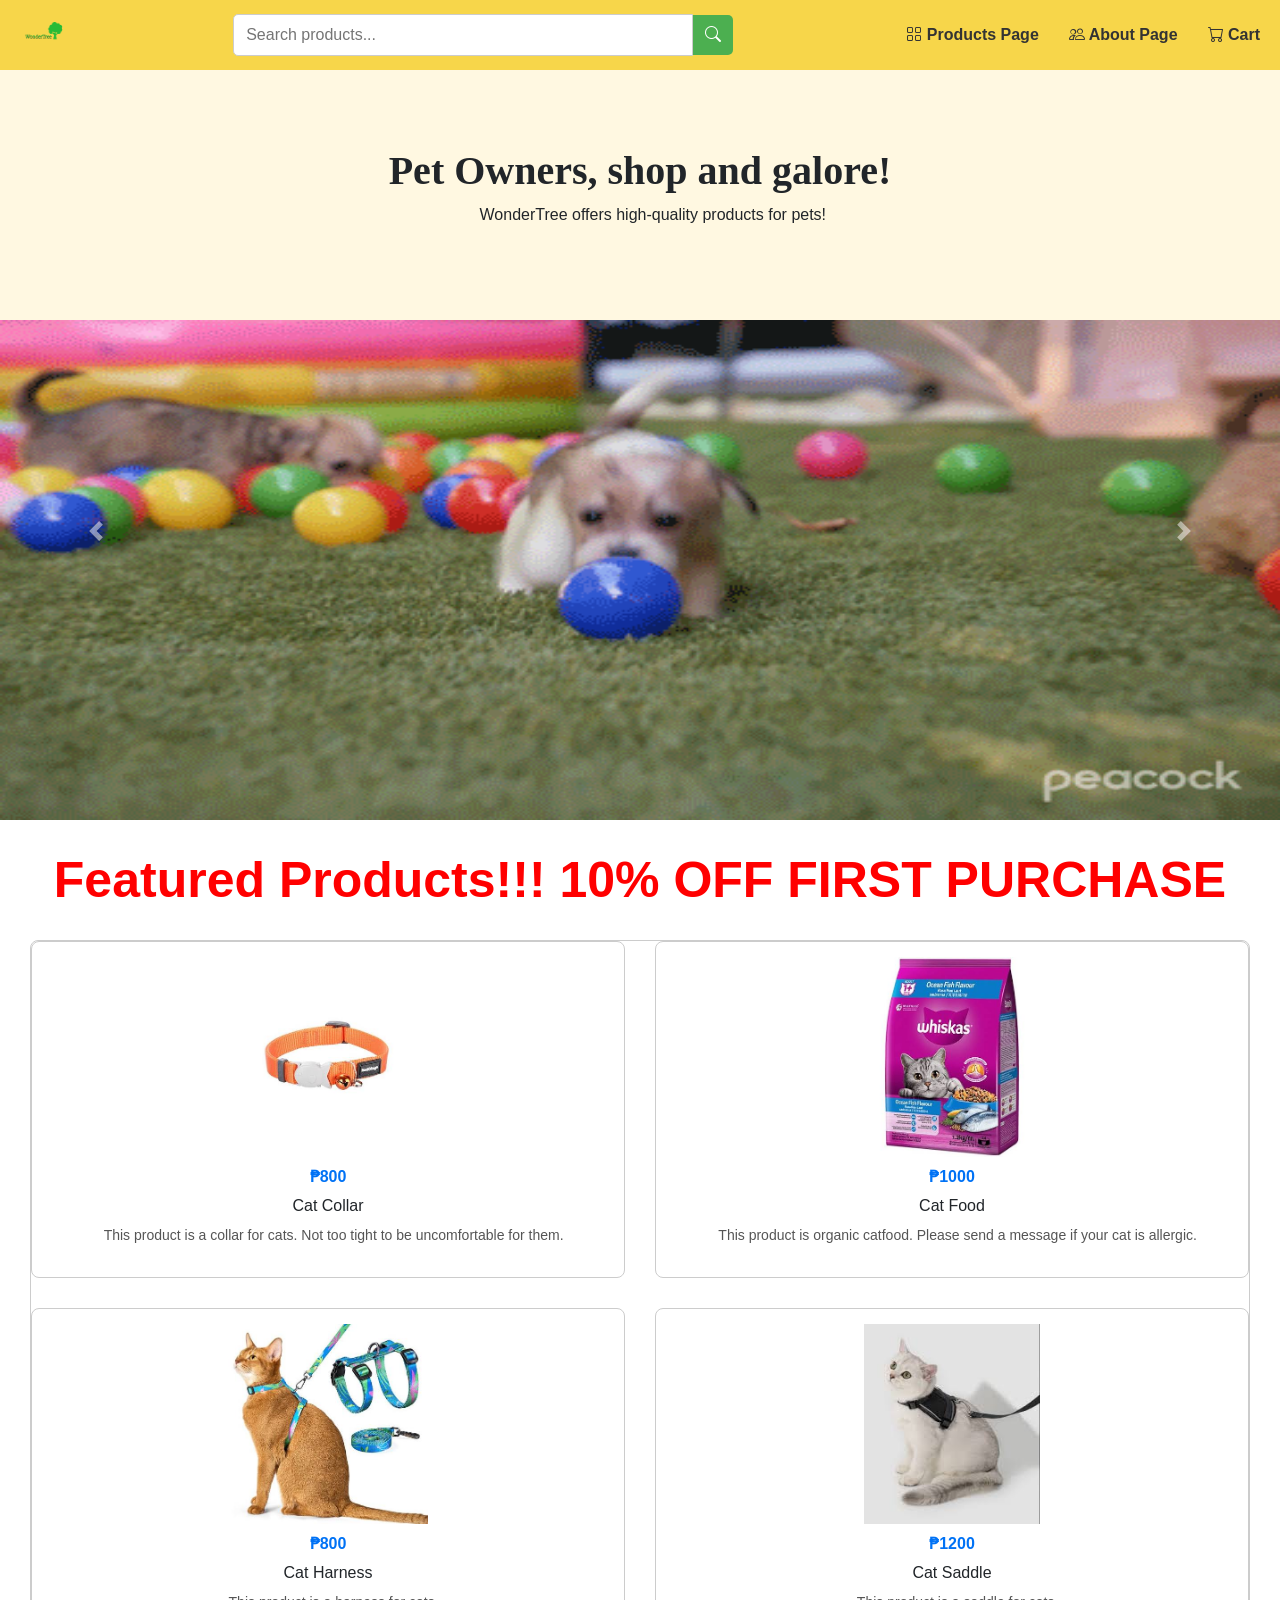
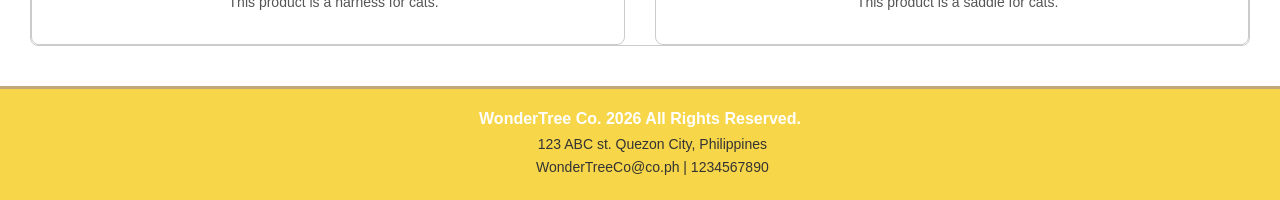
<file: index.html>
<!DOCTYPE html>
<html lang="en">
<head>
    <meta charset="UTF-8">
    <meta name="viewport" content="width=device-width, initial-scale=1, shrink-to-fit=no">
    <title>WonderTree | Home</title>
    <link rel="stylesheet" href="stylesheet.css">
    <link rel="stylesheet" href="https://cdn.jsdelivr.net/npm/bootstrap-icons@1.11.3/font/bootstrap-icons.min.css">
    <link rel="stylesheet" href="https://cdn.jsdelivr.net/npm/bootstrap@4.0.0/dist/css/bootstrap.min.css" integrity="sha384-Gn5384xqQ1aoWXA+058RXPxPg6fy4IWvTNh0E263XmFcJlSAwiGgFAW/dAiS6JXm" crossorigin="anonymous">
</head>
<body>
  <!--Logo, Search bar, and Redirect-->
  <header class="navbar">
    <a href="index.html">
      <img src="images/wondertree_logo.png" width="50px" alt="WonderTree Logo">
    </a>
    <!--Search container, Div contains submission icon. CSS Magnifying Icon-->
    <form class="search-container" id="search-container">
      <input type="search" class="search-bar" id="search-input" placeholder="Search products...">
      <button type="submit" class="search-icon">
        <i class="bi bi-search"></i>
      </button>
    </form>
    <nav class="desktop-nav">
      <a href="productspage.html">
        <i class="bi bi-grid"></i> Products Page
      </a>
      <a href="aboutpage.html">
        <i class="bi bi-people"></i> About Page
      </a>
      <a href="cartpage.html">
        <i class="bi bi-cart"></i> Cart
      </a>
    </nav>
    <nav class="mobile-nav">
      <button type="button" id="mobile-search-btn">
        <i class="bi bi-search"></i>
      </button>
      <a href="productspage.html">
        <i class="bi bi-grid"></i>
      </a>
      <a href="aboutpage.html">
        <i class="bi bi-people"></i>
      </a>
      <a href="cartpage.html">
        <i class="bi bi-cart"></i>
      </a>
    </nav>
  </header>
    <!--Carousel-->
    <section class="carousel">
        <h1>Pet Owners, shop and galore!</h1>
        <p>WonderTree offers high-quality products for pets!</p>

        <div id="carouselExampleControls" class="carousel slide" data-ride="carousel">
            <div class="carousel-inner">
              <div class="carousel-item active">
                <img class="d-block w-100" src="gif/dog-playing.gif" alt="First slide" id="caro1">
              </div>
              <div class="carousel-item">
                <img class="d-block w-100" src="gif/cat-playing.gif" alt="Second slide" id="caro2">
              </div>
              <div class="carousel-item">
                <img class="d-block w-100" src="gif/aquarium.gif" alt="Third slide" id="caro3">
              </div>
            </div>
            <a class="carousel-control-prev" href="#carouselExampleControls" role="button" data-slide="prev">
              <span class="carousel-control-prev-icon" aria-hidden="true"></span>
              <span class="sr-only">Previous</span>
            </a>
            <a class="carousel-control-next" href="#carouselExampleControls" role="button" data-slide="next">
              <span class="carousel-control-next-icon" aria-hidden="true"></span>
              <span class="sr-only">Next</span>
            </a>
          </div>
    </section>

    <!--Featured Products-->
    <article class="featured-grid" id="featured-grid"> 
      <h1>Featured Products!!! 10% OFF FIRST PURCHASE</h1>
      <!--Class featured-container will create the grid, class featured-card will format the feature cards-->
      <div class="featured-container">
        <!--Featured Product 1-->
        <div class="featured-card" id="featured-card-1">
          <!--JavaScript will target these fields later-->
          <div class="featured-img">
            <img src="" alt="Some Product Here">
          </div>
          <div class="featured-details">
            <h6 class="product-price">999,999 PHP</h6>
            <h6 class="product-name">Product Name</h6>
            <p class="product-desc">Product details</p>
          </div>
        </div>
        <!--Featured Product 2-->
        <div class="featured-card" id="featured-card-2">
          <!--JavaScript will target these fields later-->
          <div class="featured-img">
            <img src="" alt="Some Product Here">
          </div>
          <div class="featured-details">
            <h6 class="product-price">999,999 PHP</h6>
            <h6 class="product-name">Product Name</h6>
            <p class="product-desc">Product details</p>
          </div>
        </div>
        <!--Featured Product 3-->
        <div class="featured-card" id="featured-card-3">
          <!--JavaScript will target these fields later-->
          <div class="featured-img">
            <img src="" alt="Some Product Here">
          </div>
          <div class="featured-details">
            <h6 class="product-price">999,999 PHP</h6>
            <h6 class="product-name">Product Name</h6>
            <p class="product-desc">Product details</p>
          </div>
        </div>
        <!--Featured Product 4-->
        <div class="featured-card" id="featured-card-4">
          <!--JavaScript will target these fields later-->
          <div class="featured-img">
            <img src="" alt="Some Product Here">
          </div>
          <div class="featured-details">
            <h6 class="product-price">999,999 PHP</h6>
            <h6 class="product-name">Product Name</h6>
            <p class="product-desc">Product details</p>
          </div>
        </div>
      </div>  
    </article>

    <!--Forms and Copyright-->
    <footer>
      <!--Company Details-->
      <h6>WonderTree Co. 2026 All Rights Reserved.</h6>
      <p>123 ABC st. Quezon City, Philippines</p>
      <p>WonderTreeCo@co.ph | 1234567890</p>
    </footer>

    <script src="https://code.jquery.com/jquery-3.2.1.slim.min.js" integrity="sha384-KJ3o2DKtIkvYIK3UENzmM7KCkRr/rE9/Qpg6aAZGJwFDMVNA/GpGFF93hXpG5KkN" crossorigin="anonymous"></script>
    <script src="https://cdn.jsdelivr.net/npm/popper.js@1.12.9/dist/umd/popper.min.js" integrity="sha384-ApNbgh9B+Y1QKtv3Rn7W3mgPxhU9K/ScQsAP7hUibX39j7fakFPskvXusvfa0b4Q" crossorigin="anonymous"></script>
    <script src="https://cdn.jsdelivr.net/npm/bootstrap@4.0.0/dist/js/bootstrap.min.js" integrity="sha384-JZR6Spejh4U02d8jOt6vLEHfe/JQGiRRSQQxSfFWpi1MquVdAyjUar5+76PVCmYl" crossorigin="anonymous"></script>
    <script src="script.js"></script>
</body>
</html>
</file>
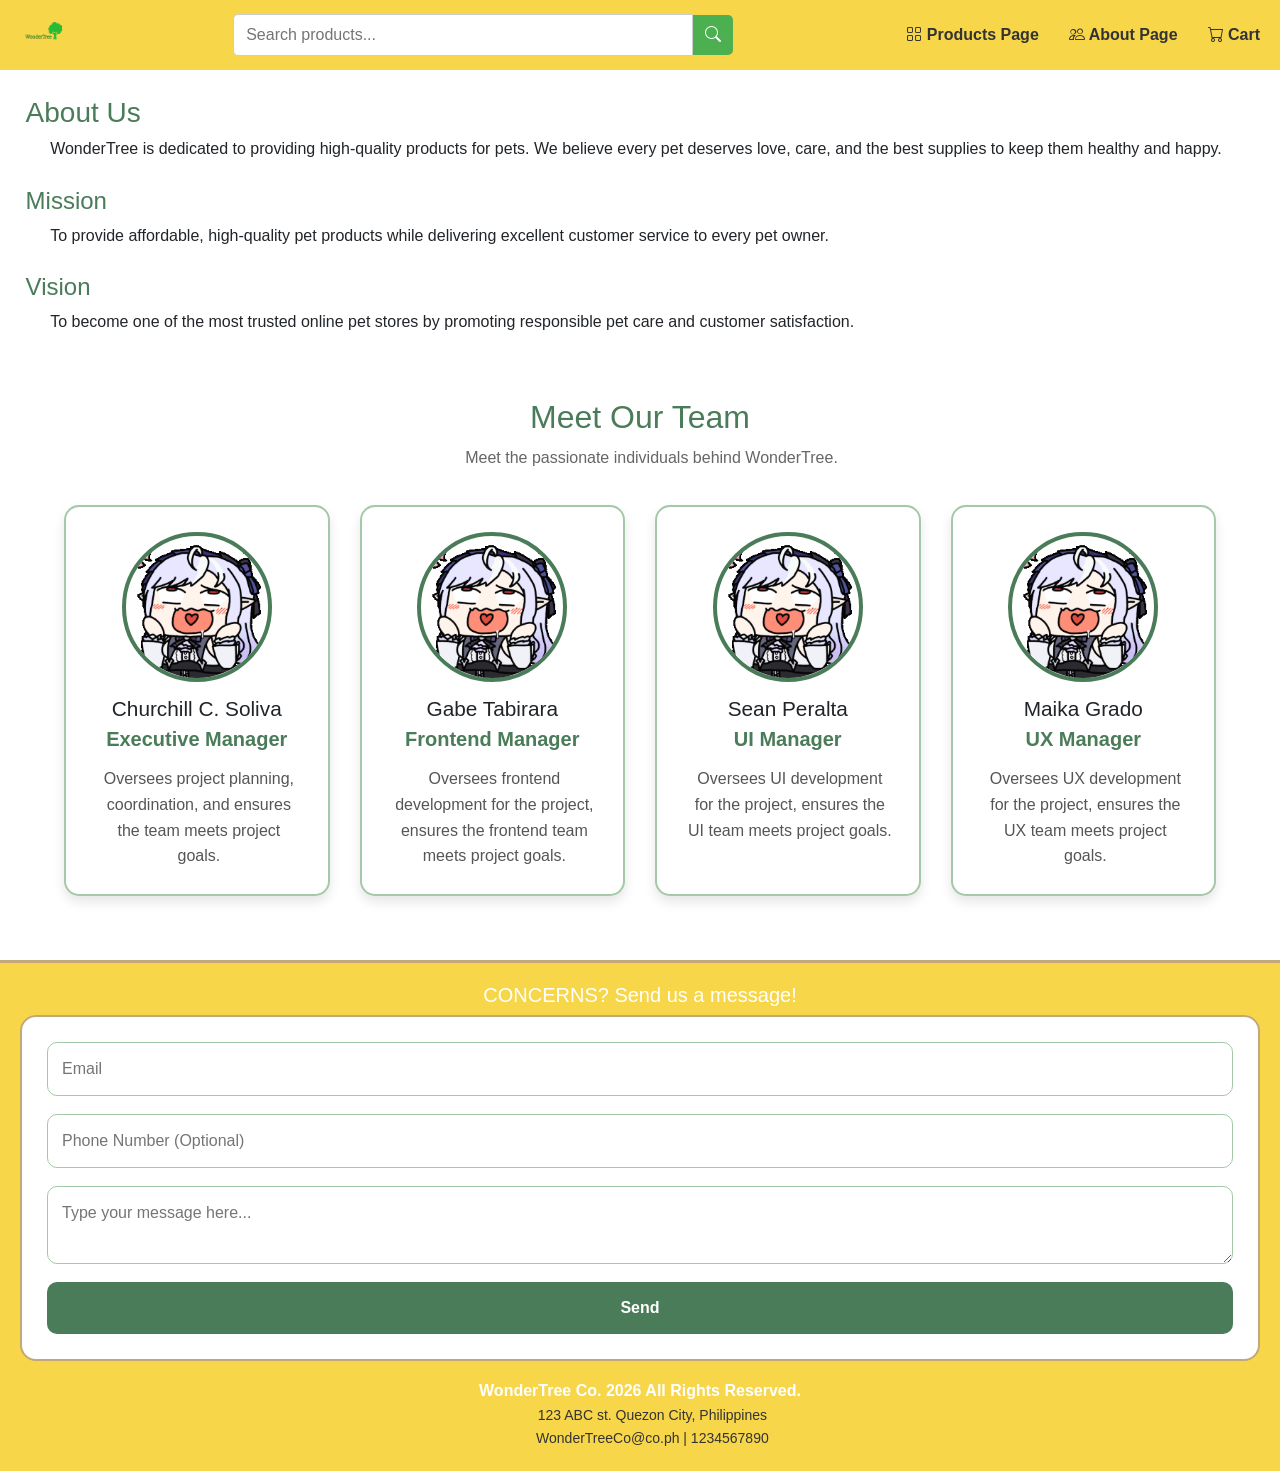
<file: aboutpage.html>
<!DOCTYPE html>
<html lang="en">
<head>
    <meta charset="UTF-8">
    <meta name="viewport" content="width=device-width, initial-scale=1.0">
    <link rel="stylesheet" href="https://cdn.jsdelivr.net/npm/bootstrap@4.0.0/dist/css/bootstrap.min.css" integrity="sha384-Gn5384xqQ1aoWXA+058RXPxPg6fy4IWvTNh0E263XmFcJlSAwiGgFAW/dAiS6JXm" crossorigin="anonymous">
    <link rel="stylesheet" href="https://cdn.jsdelivr.net/npm/bootstrap-icons@1.11.3/font/bootstrap-icons.min.css">
    <link rel="stylesheet" href="stylesheet.css">
    <title>WonderTree | About and Contact</title>
</head>
<body>
  <!--Logo, Search bar, and Redirect-->
  <header class="navbar">
    <a href="index.html">
      <img src="images/wondertree_logo.png" width="50px" alt="WonderTree Logo">
    </a>
    <!--Search container, Div contains submission icon. CSS Magnifying Icon-->
    <form class="search-container" id="search-container">
      <input type="search" class="search-bar" id="search-input" placeholder="Search products...">
      <button type="submit" class="search-icon">
        <i class="bi bi-search"></i>
      </button>
    </form>
    <nav class="desktop-nav">
      <a href="productspage.html">
        <i class="bi bi-grid"></i> Products Page
      </a>
      <a href="aboutpage.html">
        <i class="bi bi-people"></i> About Page
      </a>
      <a href="cartpage.html">
        <i class="bi bi-cart"></i> Cart
      </a>
    </nav>
    <nav class="mobile-nav">
      <button type="button" id="mobile-search-btn">
        <i class="bi bi-search"></i>
      </button>
      <a href="productspage.html">
        <i class="bi bi-grid"></i>
      </a>
      <a href="aboutpage.html">
        <i class="bi bi-people"></i>
      </a>
      <a href="cartpage.html">
        <i class="bi bi-cart"></i>
      </a>
    </nav>
  </header>
    <!--About Us Details-->
    <div class="aboutdetails">
        <h3 class="about-header">About Us</h3>
        <p class="about-details">WonderTree is dedicated to providing high-quality products for pets. We believe every pet deserves love, care, and the best supplies to keep them healthy and happy.</p>
    </div>

    <div class="aboutmission">
        <h4 class="mv-header">Mission</h4>
        <p class="about-details">To provide affordable, high-quality pet products while delivering excellent customer service to every pet owner.</p>
    </div>

    <div class="aboutvision">
        <h4 class="mv-header">Vision</h4>
        <p class="about-details">To become one of the most trusted online pet stores by promoting responsible pet care and customer satisfaction.</p>
    </div>
    <section class="team-section">

      <h2>Meet Our Team</h2>
      <p class="team-subtitle">
          Meet the passionate individuals behind WonderTree.
      </p>
      <div class="team-grid">
          <div class="team-card">
              <img src="gif/placeholder file.gif"  alt="Team Member">
              <h3>Churchill C. Soliva</h3>
              <h5>Executive Manager</h5>
              <p>
                  Oversees project planning, coordination, and ensures the team meets project goals.
              </p>
          </div>
          <div class="team-card">
              <img src="gif/placeholder file.gif" alt="Team Member">
              <h3>Gabe Tabirara</h3>
              <h5>Frontend Manager</h5>
              <p>
                  Oversees frontend development for the project, ensures the frontend team meets project goals.
              </p>
          </div>
          <div class="team-card">
              <img src="gif/placeholder file.gif"  alt="Team Member">
              <h3>Sean Peralta</h3>
              <h5>UI Manager</h5>
              <p>
                Oversees UI development for the project, ensures the UI team meets project goals.
              </p>
          </div>
          <div class="team-card">
              <img src="gif/placeholder file.gif" alt="Team Member">
              <h3>Maika Grado</h3>
              <h5>UX Manager</h5>
              <p>
                Oversees UX development for the project, ensures the UX team meets project goals.
              </p>
          </div>

      </div>
  </section>

    <!--Forms and Copyright-->
    <footer class="contact-area">
    <h5>CONCERNS? Send us a message!</h5>
        <!--Contact Form-->
        <!--Those assigned in CSS, please add line-breaks, refer to prototype design. -->
        <form class="contact-form">
          <input type="email" class="contact-email" placeholder="Email">
          <input type="tel" class="contact-tel" placeholder="Phone Number (Optional)">
          <textarea class="contact-message" placeholder="Type your message here..."></textarea>
          <!--CSS make button green and "Send" all upper-case. -->
          <button type="submit" class="contact-submission">
            Send
          </button>
        </form>
      <!--Company Details-->
        <h6>WonderTree Co. 2026 All Rights Reserved.</h6>
        <p>123 ABC st. Quezon City, Philippines</p>
        <p>WonderTreeCo@co.ph | 1234567890</p>
    </footer>


    <script src="https://code.jquery.com/jquery-3.2.1.slim.min.js" integrity="sha384-KJ3o2DKtIkvYIK3UENzmM7KCkRr/rE9/Qpg6aAZGJwFDMVNA/GpGFF93hXpG5KkN" crossorigin="anonymous"></script>
    <script src="https://cdn.jsdelivr.net/npm/popper.js@1.12.9/dist/umd/popper.min.js" integrity="sha384-ApNbgh9B+Y1QKtv3Rn7W3mgPxhU9K/ScQsAP7hUibX39j7fakFPskvXusvfa0b4Q" crossorigin="anonymous"></script>
    <script src="https://cdn.jsdelivr.net/npm/bootstrap@4.0.0/dist/js/bootstrap.min.js" integrity="sha384-JZR6Spejh4U02d8jOt6vLEHfe/JQGiRRSQQxSfFWpi1MquVdAyjUar5+76PVCmYl" crossorigin="anonymous"></script>
    <script src="script.js"></script>
</body>
</html>
</file>
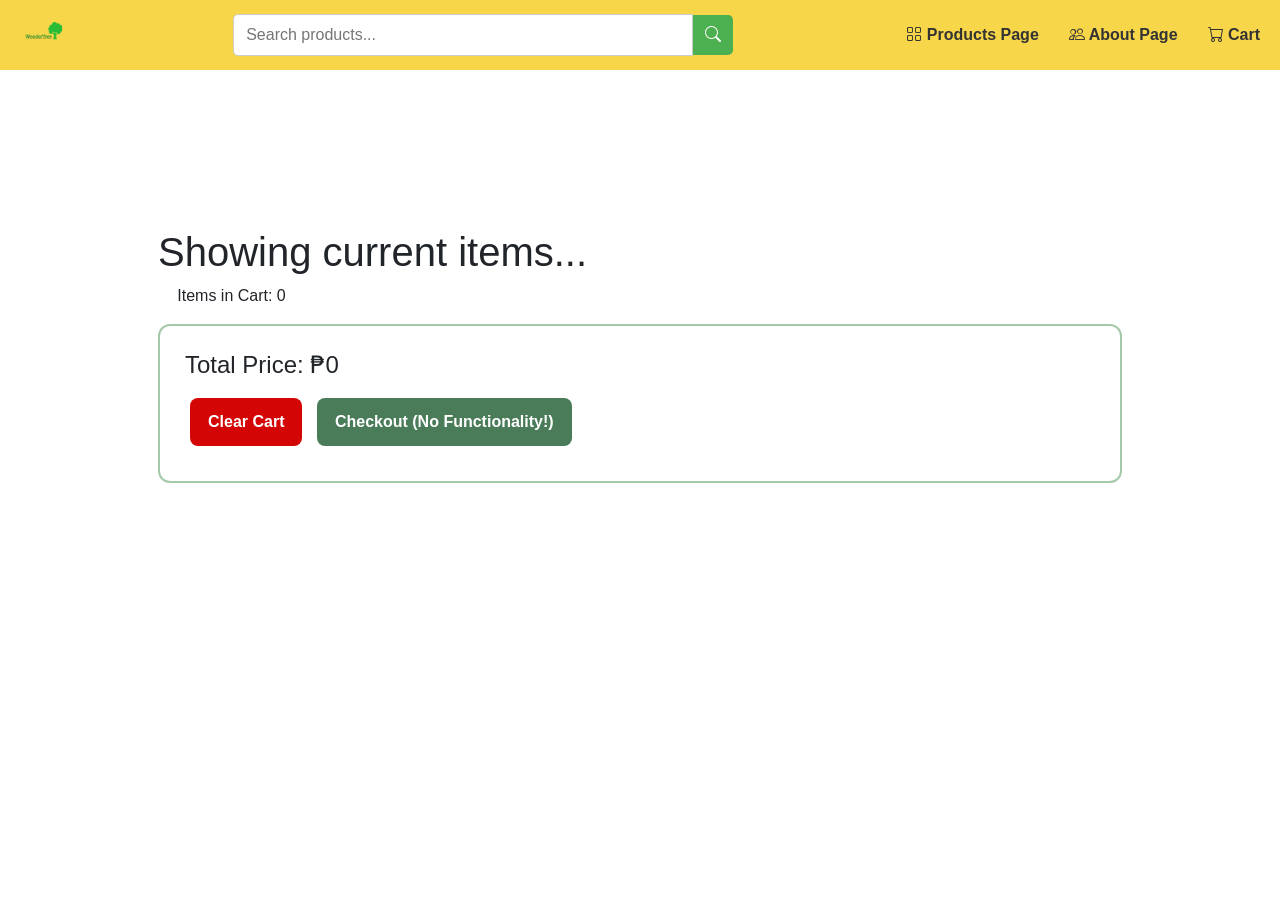
<file: cartpage.html>
<!DOCTYPE html>
<html lang="en">
<head>
    <meta charset="UTF-8">
    <meta name="viewport" content="width=device-width, initial-scale=1.0">
    <link rel="stylesheet" href="https://cdn.jsdelivr.net/npm/bootstrap@4.0.0/dist/css/bootstrap.min.css" integrity="sha384-Gn5384xqQ1aoWXA+058RXPxPg6fy4IWvTNh0E263XmFcJlSAwiGgFAW/dAiS6JXm" crossorigin="anonymous">
    <link rel="stylesheet" href="https://cdn.jsdelivr.net/npm/bootstrap-icons@1.11.3/font/bootstrap-icons.min.css">
    <link rel="stylesheet" href="stylesheet.css">
    <title>WonderTree | Shopping Cart</title>
</head>
<body>
  <!--Logo, Search bar, and Redirect-->
  <header class="navbar">
    <a href="index.html">
      <img src="images/wondertree_logo.png" width="50px" alt="WonderTree Logo">
    </a>
    <!--Search container, Div contains submission icon. CSS Magnifying Icon-->
    <form class="search-container" id="search-container">
      <input type="search" class="search-bar" id="search-input" placeholder="Search products...">
      <button type="submit" class="search-icon">
        <i class="bi bi-search"></i>
      </button>
    </form>
    <nav class="desktop-nav">
      <a href="productspage.html">
        <i class="bi bi-grid"></i> Products Page
      </a>
      <a href="aboutpage.html">
        <i class="bi bi-people"></i> About Page
      </a>
      <a href="cartpage.html">
        <i class="bi bi-cart"></i> Cart
      </a>
    </nav>
    <nav class="mobile-nav">
      <button type="button" id="mobile-search-btn">
        <i class="bi bi-search"></i>
      </button>
      <a href="productspage.html">
        <i class="bi bi-grid"></i>
      </a>
      <a href="aboutpage.html">
        <i class="bi bi-people"></i>
      </a>
      <a href="cartpage.html">
        <i class="bi bi-cart"></i>
      </a>
    </nav>
  </header>
  <!--Centered-->
  <section class="cart-page">
    <h1>Showing current items...</h1>
    <p id="cart-count">Total items added</p>
    <!--Cart Container-->
    <div class="cart-container">
      <div class="cart-list" id="cart-list"> 
        <!--JavaScript will add stuff here-->
      </div>
      <!--Total price!!!-->
      <h4 id="cart-total">Total Price: ₱0</h4>
      <!--Clear function-->
      <button id="clear-cart-btn">
        Clear Cart
      </button>
      <!--Don't touch this!!!!-->
      <button id="checkout-btn">
        Checkout (No Functionality!)
      </button>
    </div>
  </section>

    <script src="https://code.jquery.com/jquery-3.2.1.slim.min.js" integrity="sha384-KJ3o2DKtIkvYIK3UENzmM7KCkRr/rE9/Qpg6aAZGJwFDMVNA/GpGFF93hXpG5KkN" crossorigin="anonymous"></script>
    <script src="https://cdn.jsdelivr.net/npm/popper.js@1.12.9/dist/umd/popper.min.js" integrity="sha384-ApNbgh9B+Y1QKtv3Rn7W3mgPxhU9K/ScQsAP7hUibX39j7fakFPskvXusvfa0b4Q" crossorigin="anonymous"></script>
    <script src="https://cdn.jsdelivr.net/npm/bootstrap@4.0.0/dist/js/bootstrap.min.js" integrity="sha384-JZR6Spejh4U02d8jOt6vLEHfe/JQGiRRSQQxSfFWpi1MquVdAyjUar5+76PVCmYl" crossorigin="anonymous"></script>
    <script src="script.js"></script>

</body>
</html>
</file>
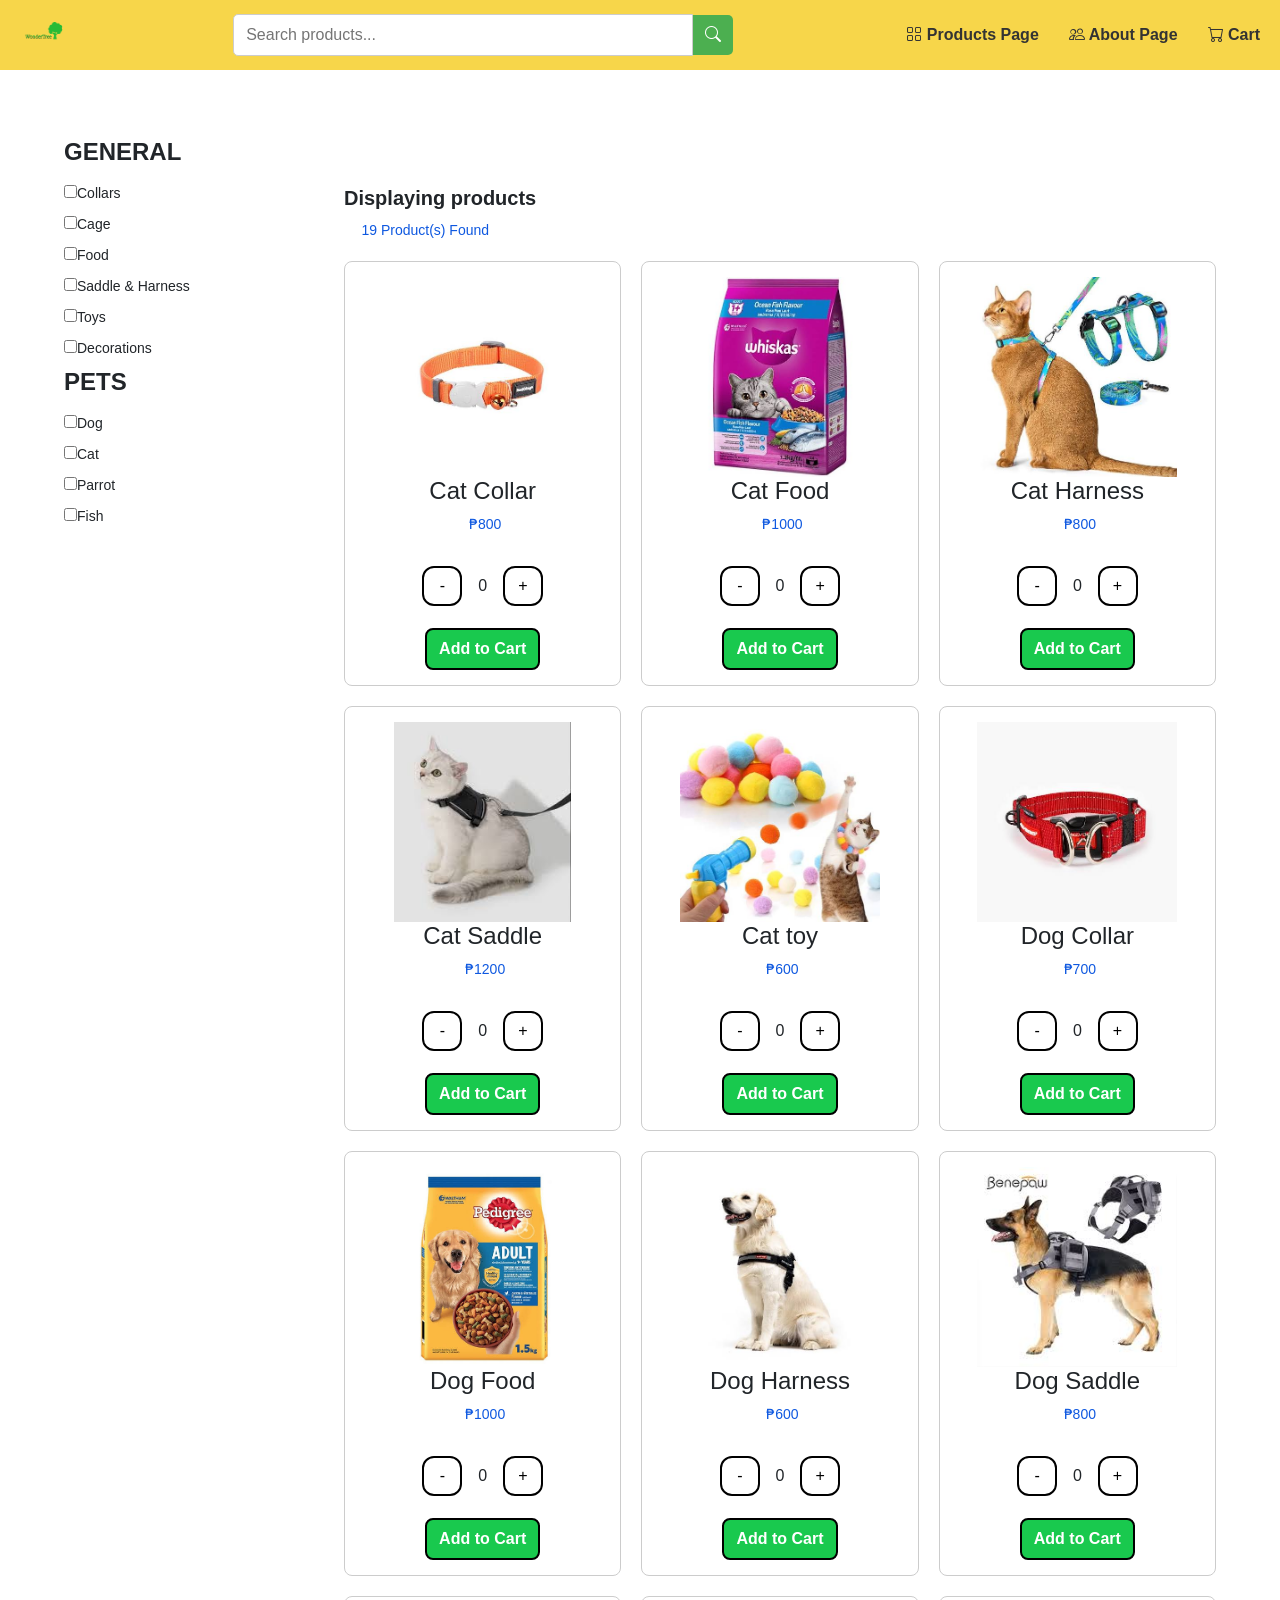
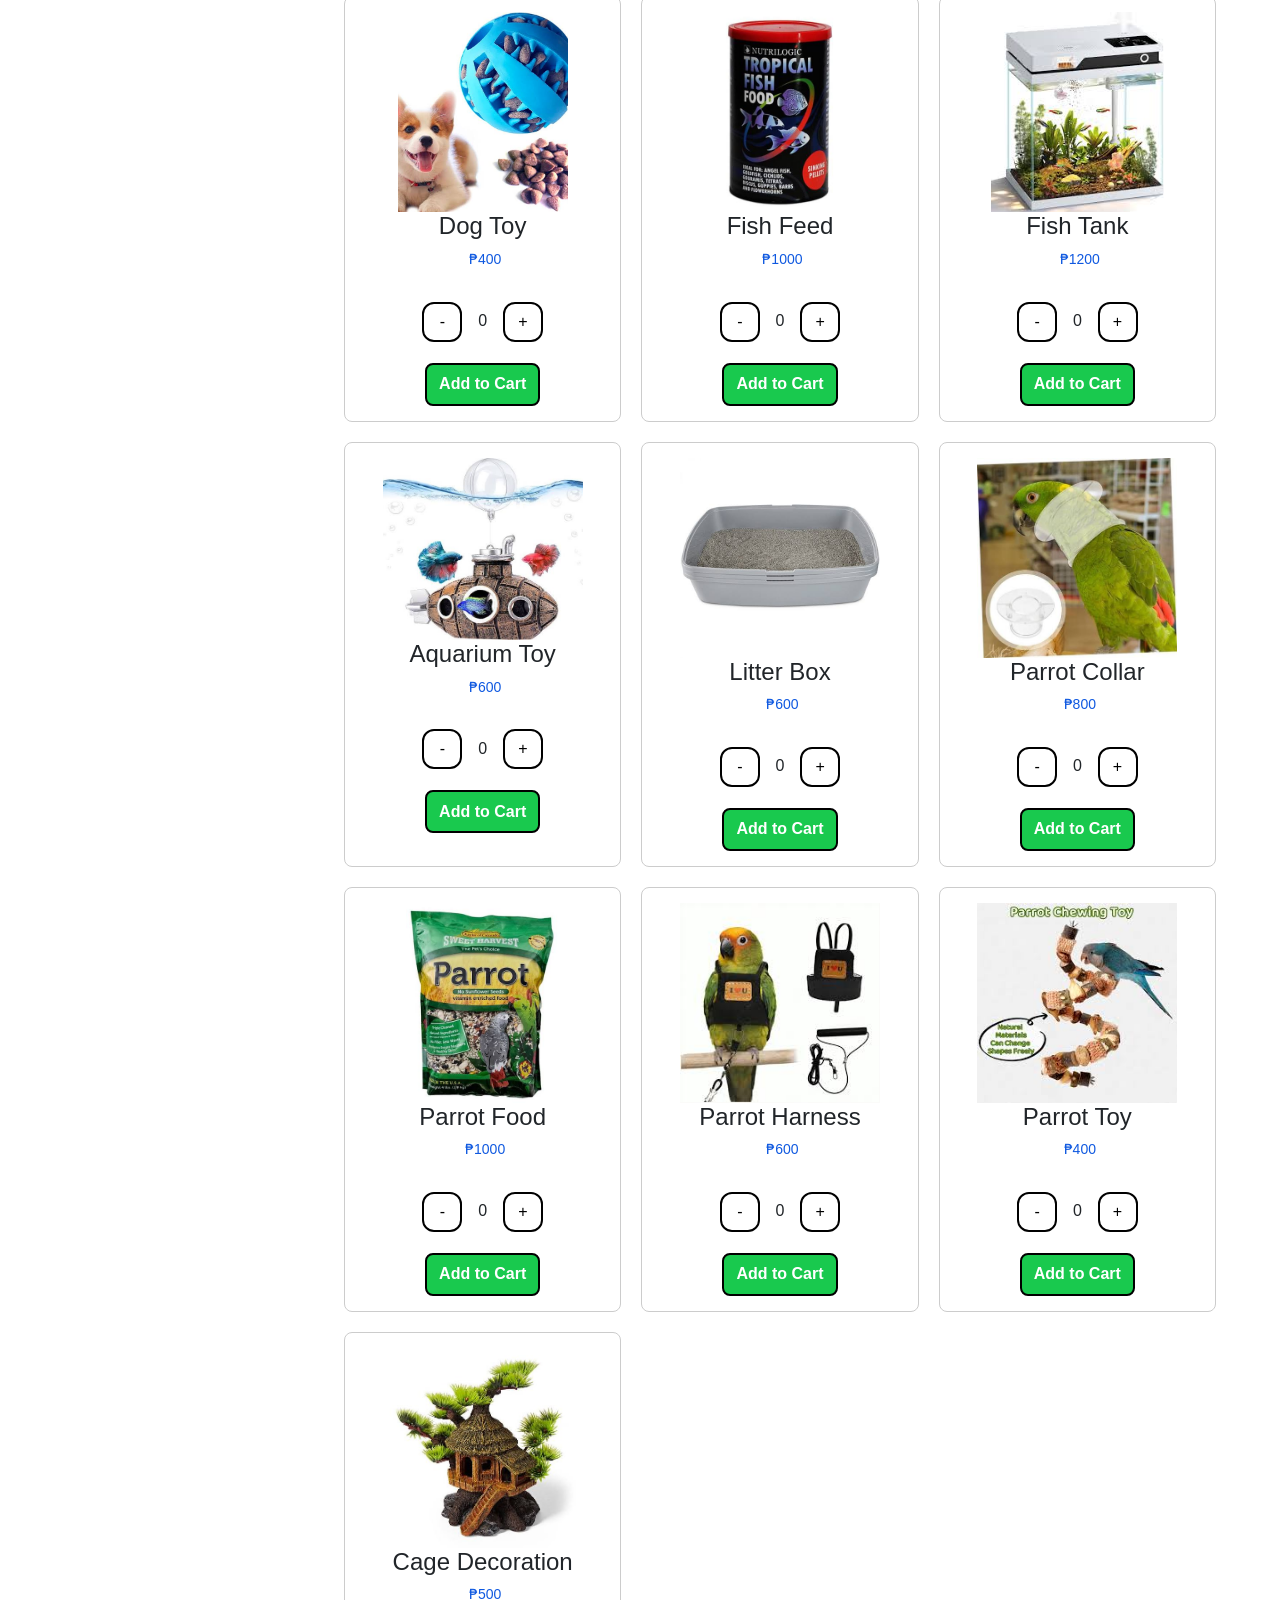
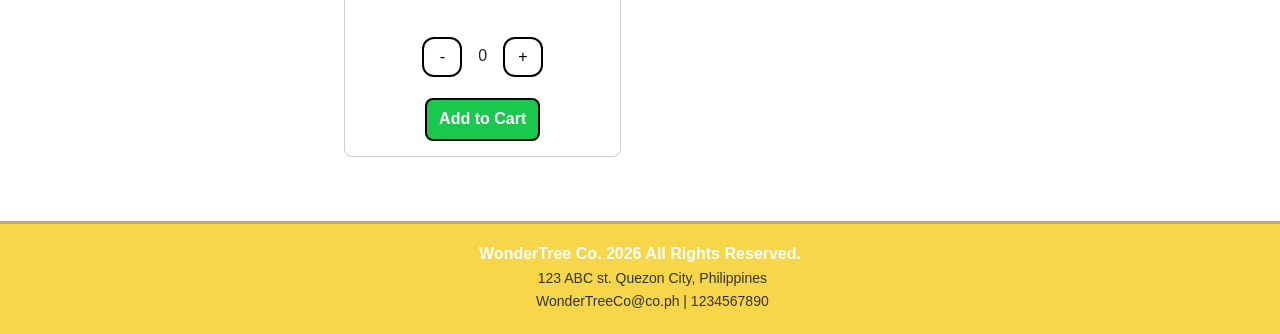
<file: productspage.html>
<!DOCTYPE html>
<html lang="en">
<head>
    <meta charset="UTF-8">
    <meta name="viewport" content="width=device-width, initial-scale=1.0">
    <link rel="stylesheet" href="stylesheet.css">
    <title>WonderTree | Products</title>
    <link rel="stylesheet" href="https://cdn.jsdelivr.net/npm/bootstrap-icons@1.11.3/font/bootstrap-icons.min.css">
    <link rel="stylesheet" href="https://cdn.jsdelivr.net/npm/bootstrap@4.0.0/dist/css/bootstrap.min.css" integrity="sha384-Gn5384xqQ1aoWXA+058RXPxPg6fy4IWvTNh0E263XmFcJlSAwiGgFAW/dAiS6JXm" crossorigin="anonymous">
</head>
<body>
  <!--Logo, Search bar, and Redirect-->
  <header class="navbar">
    <a href="index.html">
      <img src="images/wondertree_logo.png" width="50px" alt="WonderTree Logo">
    </a>
    <!--Search container, Div contains submission icon. CSS Magnifying Icon-->
    <form class="search-container" id="search-container">
      <input type="search" class="search-bar" id="search-input" placeholder="Search products...">
      <button type="submit" class="search-icon">
        <i class="bi bi-search"></i>
      </button>
    </form>
    <nav class="desktop-nav">
      <a href="productspage.html">
        <i class="bi bi-grid"></i> Products Page
      </a>
      <a href="aboutpage.html">
        <i class="bi bi-people"></i> About Page
      </a>
      <a href="cartpage.html">
        <i class="bi bi-cart"></i> Cart
      </a>
    </nav>
    <nav class="mobile-nav">
      <button type="button" id="mobile-search-btn">
        <i class="bi bi-search"></i>
      </button>
      <a href="productspage.html">
        <i class="bi bi-grid"></i>
      </a>
      <a href="aboutpage.html">
        <i class="bi bi-people"></i>
      </a>
      <a href="cartpage.html">
        <i class="bi bi-cart"></i>
      </a>
    </nav>
  </header>
  

    <!--CSS container for horizontal alignment-->
    <main class="productspage-layout">
        <!--Sidebar for filter-->
        <aside class="filter-selection">
            <!--Product filter selection-->
            <fieldset>
                <legend>GENERAL</legend>
                <label>
                    <input type="checkbox" value="collar">Collars
                </label>
                <label>
                    <input type="checkbox" value="cage">Cage
                </label>
                <label>
                    <input type="checkbox" value="food">Food
                </label>
                <label>
                    <input type="checkbox" value="saddle_harness">Saddle & Harness
                </label>
                <label>
                    <input type="checkbox" value="toys">Toys
                </label>
                <label>
                    <input type="checkbox" value="deco">Decorations
                </label>
            </fieldset> 

        <!--Animal filter selection-->
            <fieldset>
                <legend>PETS</legend>
                <label>
                    <input type="checkbox" value="dog">Dog
                </label>
                <label>
                    <input type="checkbox" value="cat">Cat
                </label>
                <label>
                    <input type="checkbox" value="parrot">Parrot
                </label>
                <label>
                    <input type="checkbox" value="fish">Fish
                </label>
            </fieldset>
        </aside>

        <!--Product Details Area-->
        <section class="product-section">
            <!--Javascript will target header and p for dynamic search results-->
            <h2 id="search-results">Displaying products</h2>
            <p id="result-count"></p>
            <!--JavaScript will target this for dynamic product input-->
            <div class="product-grid" id="product-grid">
                
            </div>
        </section>
    </main>

    <!--Forms and Copyright-->
    <footer>
      <!--Company Details-->
      <h6>WonderTree Co. 2026 All Rights Reserved.</h6>
      <p>123 ABC st. Quezon City, Philippines</p>
      <p>WonderTreeCo@co.ph | 1234567890</p>
    </footer>

    <script src="https://code.jquery.com/jquery-3.2.1.slim.min.js" integrity="sha384-KJ3o2DKtIkvYIK3UENzmM7KCkRr/rE9/Qpg6aAZGJwFDMVNA/GpGFF93hXpG5KkN" crossorigin="anonymous"></script>
    <script src="https://cdn.jsdelivr.net/npm/popper.js@1.12.9/dist/umd/popper.min.js" integrity="sha384-ApNbgh9B+Y1QKtv3Rn7W3mgPxhU9K/ScQsAP7hUibX39j7fakFPskvXusvfa0b4Q" crossorigin="anonymous"></script>
    <script src="https://cdn.jsdelivr.net/npm/bootstrap@4.0.0/dist/js/bootstrap.min.js" integrity="sha384-JZR6Spejh4U02d8jOt6vLEHfe/JQGiRRSQQxSfFWpi1MquVdAyjUar5+76PVCmYl" crossorigin="anonymous"></script>
    <script src="script.js"></script>

</body>
</html>
</file>
<file: stylesheet.css>
/**Note to those assigned for CSS, class names are already documented, please check comments in HTML file directory.**/

/**Feature container separation, no design yet, only separated elements**/
.featured-container{
    border: 1px solid #ccc;
    border-radius: 8px;
    background-color: #fff;
    transition: transform 0.2s ease;
    display: grid;
    grid-template-columns: repeat(2,1fr);
    gap:30px;
    margin:30px;
}

/**---**/
/** Desktop & Mobile Nav**/
/**---**/
nav a {
    padding-left: 10px;
    color: black;
}

.desktop-nav {
    display: flex;
    gap: 20px;
}

.mobile-nav {
    display: none;
    gap: 15px;
}

.search-container {
    display: flex;
    align-items: center;
    max-width: 500px;
    flex: 1;
}

.search-bar {
    flex: 1;
    padding: 8px 12px;
    font-size: 16px;
    border: 1px solid #ccc;
    border-radius: 5px 0 0 5px;
}

.search-icon {
    padding: 8px 12px;
    background-color: #4caf50;
    color: white;
    border: none;
    border-radius: 0 5px 5px 0;
    cursor: pointer;
}

.search-icon:hover {
    background-color: #388e3c;
}

@media (max-width:768px) {
    #mobile-search-btn{
        padding: 2px 6px;
        background-color: #4caf50;
        color: white;
        border: none;
        border-radius: 5px 5px 5px 5px;
        cursor: pointer;
    }
    .desktop-nav { display: none; }
    .search-container { display: none; }
    .mobile-nav { display: flex; }
}

/**---**/
/**Image & GIFsize**/
/**---**/
#caro1,#caro2,#caro3{
    max-height: 500px;
    max-width: 2000px;
}
@media {
    img{
        align-items: center;
        max-width: 200px;
        max-height: 200px;
    }
}

/**---**/
/**Contact Form with Design [not yet included with the Mission and Vision design]**/
/**---**/
.contact-form{
    display: flex;
    flex-direction: column;
    gap:18px;
    background: linear-gradient (135deg, #fdfcf7, #fffbe6);
    padding: 25px;
    border: 2px solid #c2a878;
    border-radius: 16px;
    box-shadow: 0 6px 12px rgba (0,0,0,0.1);
    background-color: white;
    margin-bottom: 20px;
}
.contact-form input,
.contact-form textarea {
    padding: 14px;
    border: 1px solid #a3c9a8;
    border-radius: 10px;
    font-size: 1rem;
    background-color: #ffffff;
    transition: border-color 0.3s ease, box-shadow 0.3s ease;
}

.contact-form input:focus,
.contact-form textarea:focus {
    border-color: #4a7c59;
    outline: none;
    box-shadow: 0 0 6px rgba (74,124,89,0.3);
}

.contact-form button {
    background-color: #4a7c59;
    color: #fff;
    padding: 14px;
    border: none;
    border-radius: 10px;
    cursor: pointer;
    font-weight: bold;
    font-size: 1rem;
    transition: background-color 0.3s ease, transform 0.2 ease;
}

.contact-form button:hover {
    background-color: #3b5d47
        transform: translateY (-2px);
}

/**---**/
/* Footer */
/**---**/
footer {
    background-color: #4a7c59;
    color: #fff;
    text-align: center;
    padding: 20px;
    border-top: 3px solid #c2a878;
    font-size: 0.9rem;
}

/**---**/
/** Mobile client landing page**/
/**---**/
@media (max-width:320px){
    .featured-container{
        grid-template-columns: 1fr;
        gap: 15px;
    }
    .featured-grid{
        margin: 20px;
    }
    .featured-card{
        width: 100%;
        box-sizing: border-box;
        padding: 10px;
    }
    .featured-card img{
        align-items: center;
        width: 100%;
        height: auto;
        display: block;
    }
}

/**---**/
/**Product Page Side bar separation, no design yet, only separated elements**/
/**---**/
main{
    margin:10%;
}
.productspage-layout{
    display: flex;
    gap:30px
}
.filter-selection{
    width:250px;
}
fieldset{
    display:flex;
    flex-direction: column;
}
.product-section{
    flex:100px;
    gap:20px;
}
.product-grid{
    display:grid;
    grid-template-columns: repeat(4,1fr);
    gap:20px;
}

/**---**/
/** Mobile Products Page Product Grid goes down**/
/**---**/
@media (max-width: 768px){
    .product-grid{
        grid-template-columns: repeat(2, 1fr);
    }
}

@media (max-width: 480px){
    .product-grid{
        grid-template-columns: 1fr;
    }
}

@media (max-width:768px){
    .productspage-layout{
        flex-direction: column;
    }
    .filter-selection{
        width:100%;
    }
    .product-grid{
        grid-template-columns: repeat(2,1fr);
    }
}

/**---**/
/** About Page Teams**/
/**---**/
.team-section{
    margin:5%;
    text-align:center;
}
.team-section h2{
    font-size:2rem;
    color:#4a7c59;
    margin-bottom:10px;
}

.team-subtitle{
    color:#666;
    margin-bottom:35px;
}

.team-grid{
    display:grid;
    grid-template-columns:repeat(auto-fit, minmax(250px, 1fr));
    gap:30px;
}

.team-card{
    background:#fff;
    border:2px solid #a3c9a8;
    border-radius:15px;
    padding:25px;
    box-shadow:0 6px 12px rgba(0,0,0,.1);
    transition:transform .25s ease,
               box-shadow .25s ease;
}
.team-card:hover{
    transform:translateY(-6px);
    box-shadow:0 10px 20px rgba(0,0,0,.15);
}
.team-card img{
    width:150px;
    height:150px;
    object-fit:cover;
    border-radius:50%;
    border:4px solid #4a7c59;
    margin-bottom:15px;
}
.team-card h3{
    margin-bottom:5px;
    font-size:1.3rem;
}
.team-card h5{
    color:#4a7c59;
    margin-bottom:15px;
    font-weight:600;
}
.team-card p{
    color:#555;
    line-height:1.6;
    margin:0;
}


/**---**/
/** Cart List Page**/
/**---**/
.cart-page{
    margin:10%;
    background: linear-gradient (135deg, #f0f9f4, #d9ead3); /* leafy gradient background */
    border-radius: 16px;
    padding: 30px;
    font-family: 'Segoe UI', sans-serif;
}

@media(max-width:768px){
    .cart-item{
        flex-direction: column;
        align-items: center;
        text-align: center;
    }
}

.cart-container{
    background-color: #ffffff;
    border: 2px solid #a3c9a8;
    border-radius: 12px;
    padding: 25px;
    box-shadow: 0 6px 12px rgba (0,0,0,0.1);
}

.cart-container h2 {
    color: 4a7c59;
    font-size: 1.8rem;
    margin-bottom: 20px;
    text-align: center;
    font-weight: bold;
}

.cart-item {
    display: flex;
    align-items: center;
    padding: 15px;
    padding-left:15px;
    border-bottom: 1px dashed #c2a878;
    background-color: #fdfcf7;
    border-radius: 8px;
    margin-bottom: 12px;
    transition: transform 0.2 ease, background-color 0.3s ease;
}

.cart-item: hover {
    transform: scale (1.02);
    background-color: #fd7fdf9;
}

.cart-item img {
    max-width: 90px;
    border-radius: 10px;
}
.cart-item h3, p{
    padding-left:2%;
}
.remove-btn,#clear-cart-btn{
    background-color: rgb(211, 5, 5);
}
#checkout-btn{
    background-color: #4a7c59;
}

.cart-container button {
    color: #fff;
    padding: 12px 18px;
    border: none;
    border-radius: 8px;
    cursor: pointer;
    font-weight: bold;
    margin: 10px 5px;
    transition: background-color 0.3s ease, transform 0.2s ease;
}

.cart-container button: hover {
    background-color: 3b5d47;
    transform: translateY (-2px);
}

.cart-item{
    display:flex;
    align-items:center;
    gap:25px;

    padding:20px;
}
.cart-item img{
    width:300px;
    height:140px;
}
.cart-details{
    flex:1;
}
.cart-details h3{
    margin-bottom:12px;
    color:#2e7d32;
}

.cart-details p{
    margin:6px 0;
    padding:0;
}
.cart-item:hover{
    transform:translateY(-2px);
    box-shadow:0 4px 10px rgba(0,0,0,.12);
}

/**---**/
/** GLOBAL HEADER (shared by index + products) **/
/**---**/
header.navbar {
    background-color: #f7d64a; /* yellow header */
    display: flex;
    align-items: center;
    justify-content: space-between;
    padding: 10px 20px;
}

header.navbar a {
    text-decoration: none;
    font-weight: 600;
    color: #333;
}

.desktop-nav a {
    padding-left: 10px;
    color: #333;
}

.mobile-nav {
    display: none;
}

@media(max-width:768px){
    .desktop-nav { display: none; }
    .search-container { display: none; }
    .mobile-nav { display: flex; gap: 15px; }
}

/**---**/
/** INDEX PAGE **/
/**---**/
/* Carousel Banner */
/**---**/
.carousel {
    text-align: center;
    padding-top: 6%;
    background-color: #fff8e1;
}

.carousel h1 {
    font-family:cursive;
    font-weight: bolder;
    font-size: 40px;
}

.carousel p {
    font-size: 16px;
}

/**---**/
/* Featured Products */
/**---**/
.featured-grid h1 {
    text-align: center;
    font-size: 50px;
    font-weight: bold;
    color: red;
    margin: 30px 0;
}

.featured-card {
    border: 1px solid #ccc;
    border-radius: 8px;
    padding: 15px;
    text-align: center;
    background-color: #fff;
    transition: transform 0.2s ease;
}

.featured-card:hover {
    transform: scale(1.03);
    border-color: #4caf50;
}

.featured-card .product-price {
    font-weight: bold;
    color: #0072f5;
    margin-top: 10px;
}

.featured-card .product-name {
    font-size: 16px;
    margin: 10px 0;
}

.featured-card .product-desc {
    font-size: 14px;
    color: #555;
}

/**---**/
/* Footer (shared) */
/**---**/
footer {
    background-color: #f7d64a;
    text-align: center;
    padding: 20px;
    margin-top: 40px;
}

footer h6 {
    font-weight: bold;
    margin-bottom: 5px;
}

footer p {
    margin: 2px 0;
    font-size: 14px;
    color: #333;
}

/**---**/
/** PRODUCTS PAGE **/
/**---**/
.productspage-layout {
    display: flex;
    gap: 30px;
    margin: 5%;
}

/* Sidebar filters */
.filter-selection {
    width: 250px;
}

fieldset {
    padding: 15px;
    border: 1px solid #ddd;
    border-radius: 8px;
    margin-bottom: 20px;
    display: flex;
    flex-direction: column;
}

legend {
    font-weight: bold;
    margin-bottom: 10px;
    font-size: 16px;
}

fieldset label {
    margin: 5px 0;
    font-size: 14px;
}

/**---**/
/* Product grid */
/**---**/
.product-section {
    flex: 1;
}

.product-section h2 {
    font-size: 20px;
    padding-top:6%;
    margin-bottom: 10px;
    font-weight: bold;
}

.quantity-selector{
    margin:10px;
}

.minus-btn,.plus-btn{
    background-color: white;
    width:40px;
    height: 40px;
    margin:5%;
    border-style: solid;
    border-radius: 30%;
    cursor: pointer;
    transition: background-color 0.3s ease, transform 0.2s ease;
}

.minus-btn:hover,
.plus-btn:hover{
    background-color: #f5f5f5; 
}

.minus-btn:active,
.plus-btn:active{
    background-color: #d9d9d9;
}

.add-cart-btn{
    background-color: #19c94e;
    color:white;
    font-weight: bolder;
    padding:3%;
    padding-right:5%;
    padding-left:5%;
    border-style: solid;
    border-radius: 8px;
    cursor: pointer;
    transition: background-color 0.3s ease, transform 0.2s ease;
}
.add-cart-btn:hover{
    background-color: #118634;
}
.add-cart-btn:active{
    background-color: #118634;
}

.product-section p {
    font-size: 14px;
    margin-bottom: 20px;
    color: #0e58e0;
}

.product-grid {
    display: grid;
    grid-template-columns: repeat(auto-fill, minmax(220px, 1fr));
    gap: 20px;
}

/**---**/
/* Individual product boxes (dynamic JS inserts divs here) */
/**---**/
.product-grid > div {
    border: 1px solid #ccc;
    border-radius: 8px;
    padding: 15px;
    text-align: center;
    background-color: #fff;
    transition: box-shadow 0.2s ease;
}

.product-grid > div:hover {
    box-shadow: 0 4px 8px rgba(0,0,0,0.1);
}
/**---**/
/* Responsive */
/**---**/
@media (max-width:768px){
    .productspage-layout { flex-direction: column; }
    .filter-selection { width: 100%; }
    .featured-container { grid-template-columns: 1fr; }
}


/**---**/
/** About Page**/
/**---**/
.aboutdetails,.aboutmission,.aboutvision{
    margin:2%;
}

.about-header,.mv-header{
    color:#4a7c59;
}
</file>
